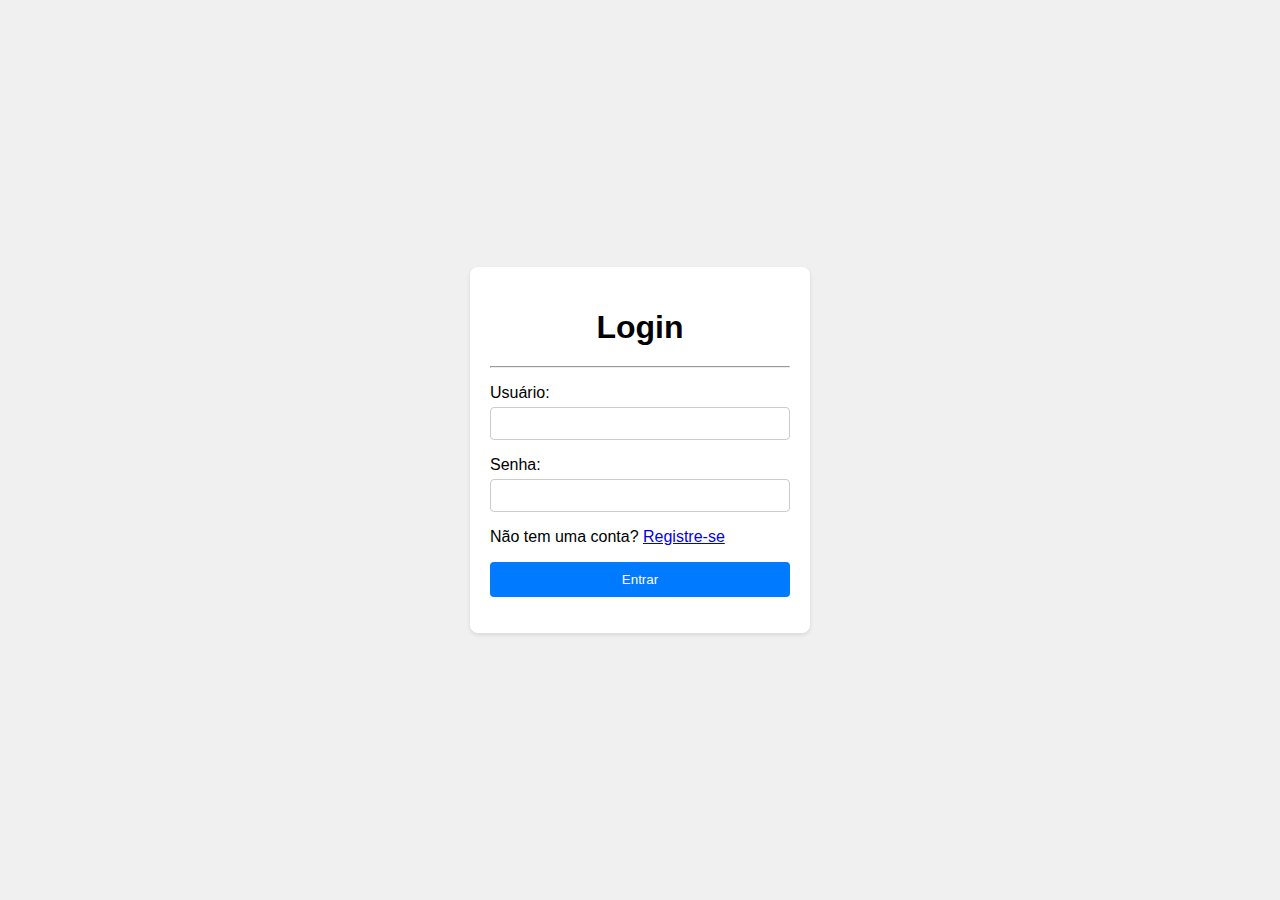
<file: index.html>
<!DOCTYPE html>
<html lang="pt-br">
<head>
    <meta charset="UTF-8">
    <meta name="viewport" content="width=device-width, initial-scale=1.0">
    <title>Página de login</title>
    <link rel="stylesheet" href="style.css">
</head>
<body>
    <div class="container">
        <h1>Login</h1>
        <hr>
        <p><form id="loginForm"></p>
            <div class="input-group">
                <label for="username">Usuário:</label>
                <input type="text" id="username" name="username" required>
            </div>
            <p><div class="input-group"></p>
                <label for="password">Senha:</label>
                <input type="password" id="password" name="password" required>
                <p>Não tem uma conta? <a href="register.html">Registre-se</a></p>
            </div>
            <p><button type="submit">Entrar</button></p>
        </form>
        <div id="message"></div>
    </div>
    <script src="script.js"></script>
</body>
</html>
</file>
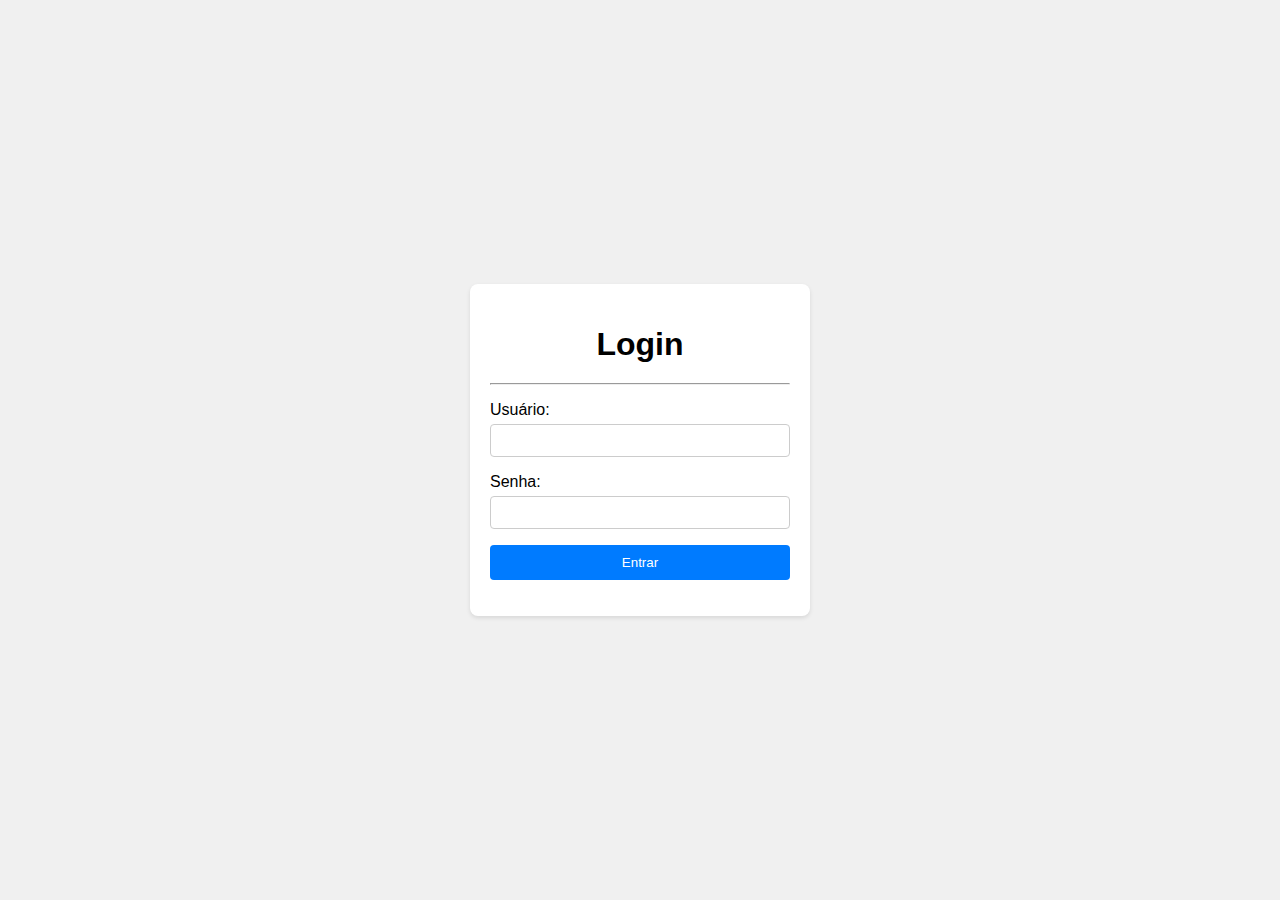
<file: login.html>
<!DOCTYPE html>
<html lang="pt-br">
<head>
    <meta charset="UTF-8">
    <meta name="viewport" content="width=device-width, initial-scale=1.0">
    <title>Página de login</title>
    <link rel="stylesheet" href="login.css">
</head>
<body>
    <div class="container">
        <h1>Login</h1>
        <hr>
        <p><form id="loginForm"></p>
            <div class="input-group">
                <label for="username">Usuário:</label>
                <input type="text" id="username" name="username" required>
            </div>
            <p><div class="input-group"></p>
                <label for="password">Senha:</label>
                <input type="password" id="password" name="password" required>
            </div>
            <p><button type="submit">Entrar</button></p>
        </form>
        <div id="message"></div>
    </div>
    <script src="login.js"></script>
</body>
</html>
</file>
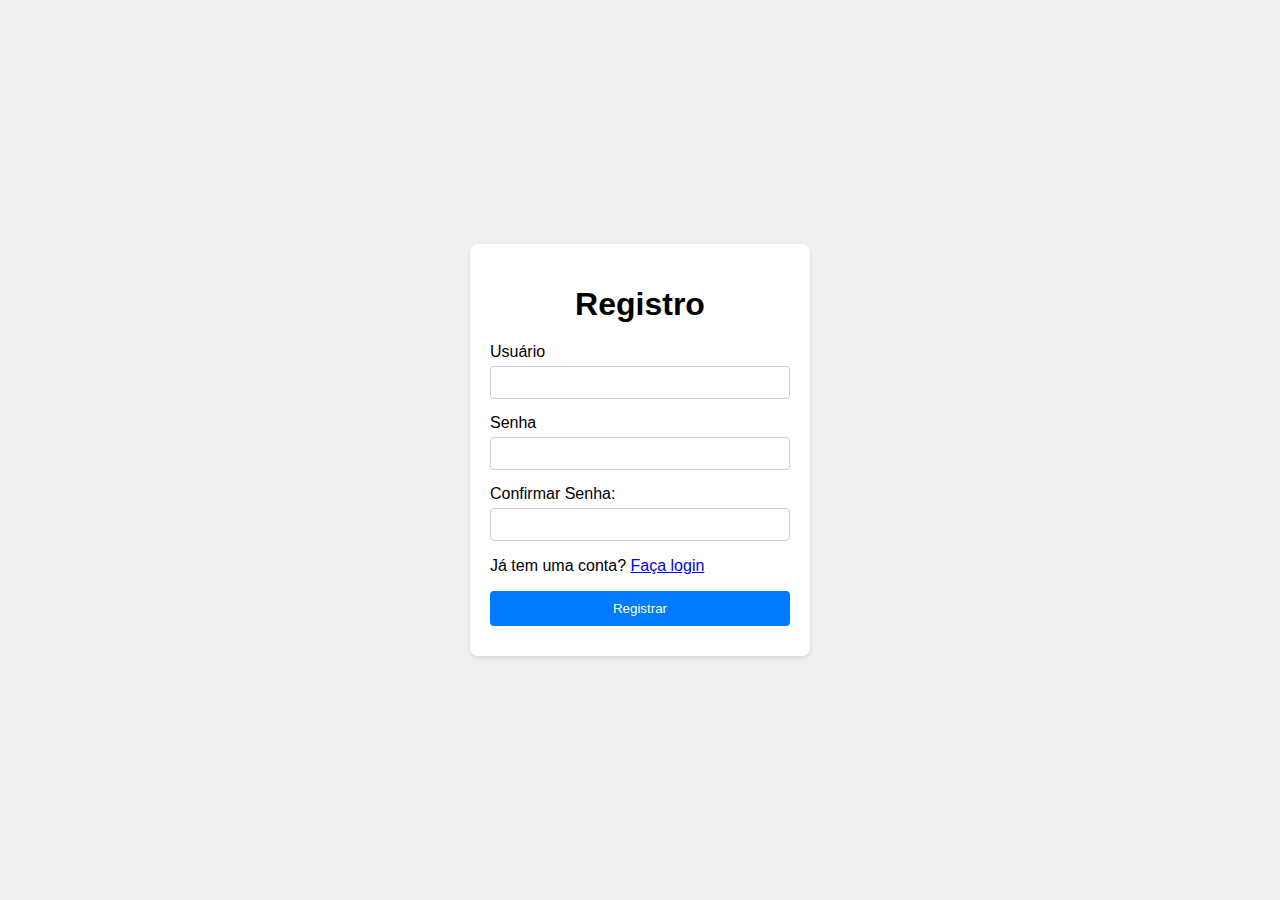
<file: register.html>
<!DOCTYPE html>
<html lang="pt-br">
<head>
    <meta charset="UTF-8">
    <meta name="viewport" content="width=device-width, initial-scale=1.0">
    <title>Registro de Usuário</title>
    <link rel="stylesheet" href="style.css">
</head>
<body>
    <div class="container">
        <h1>Registro</h1>
        <form id="'registerForm">
            <div class="input-group">
                <label for="username">Usuário</label>
                <input type="text" id="username" name="username" required>
            </div>
             <div class="input-group">
                <label for="password">Senha</label>
                <input type="password" id="password" name="password" required>
            </div>
             <div class="input-group">
                <label for="confirmPassword">Confirmar Senha:</label>
                <input type="password" id="confirmPassword" name="confirmPassword" required>
                <p>Já tem uma conta? <a href="index.html">Faça login</a></p>
            </div>
            <button type="submit">Registrar</button>
        </form>
        <div id="message"></div>
    </div>
    <script src="register.js"></script>
</body>
</html>
</file>
<file: style.css>
body {
    font-family: sans-serif;
    display: flex;
    justify-content: center;
    align-items: center;
    height: 100vh;
    margin: 0;
    background-color: #f0f0f0;
}

    .container {
        background-color: #fff;
        padding: 20px;
        border-radius: 8px;
        box-shadow: 0 2px 4px rgba(0, 0, 0, 0.1);
        width: 300px;
}

.container h1 {
    text-align: center;
    margin-bottom: 20px;
}

.input-group {
    margin-bottom: 15px;
}

.input-group label {
    display: block;
    margin-bottom: 5px;
}

.input-group input {
    width: 100%;
    padding: 8px;
    border: 1px solid #ccc;
    border-radius: 4px;
    box-sizing: border-box;
}

button {
    background-color: #007bff;
    color: #fff;
    padding: 10px 15px;
    border: none;
    border-radius: 4px;
    cursor: pointer;
    width: 100%;
}

button:hover {
    background-color: #0056b3;
}

#message {
    text-align: center;
    margin-top: 10px;
}
</file>
<file: login.css>
body {
    font-family: sans-serif;
    display: flex;
    justify-content: center;
    align-items: center;
    height: 100vh;
    margin: 0;
    background-color: #f0f0f0;
}

    .container {
        background-color: #fff;
        padding: 20px;
        border-radius: 8px;
        box-shadow: 0 2px 4px rgba(0, 0, 0, 0.1);
        width: 300px;
}

.container h1 {
    text-align: center;
    margin-bottom: 20px;
}

.input-group {
    margin-bottom: 15px;
}

.input-group label {
    display: block;
    margin-bottom: 5px;
}

.input-group input {
    width: 100%;
    padding: 8px;
    border: 1px solid #ccc;
    border-radius: 4px;
    box-sizing: border-box;
}

button {
    background-color: #007bff;
    color: #fff;
    padding: 10px 15px;
    border: none;
    border-radius: 4px;
    cursor: pointer;
    width: 100%;
}

button:hover {
    background-color: #0056b3;
}

#message {
    text-align: center;
    margin-top: 10px;
}
</file>
